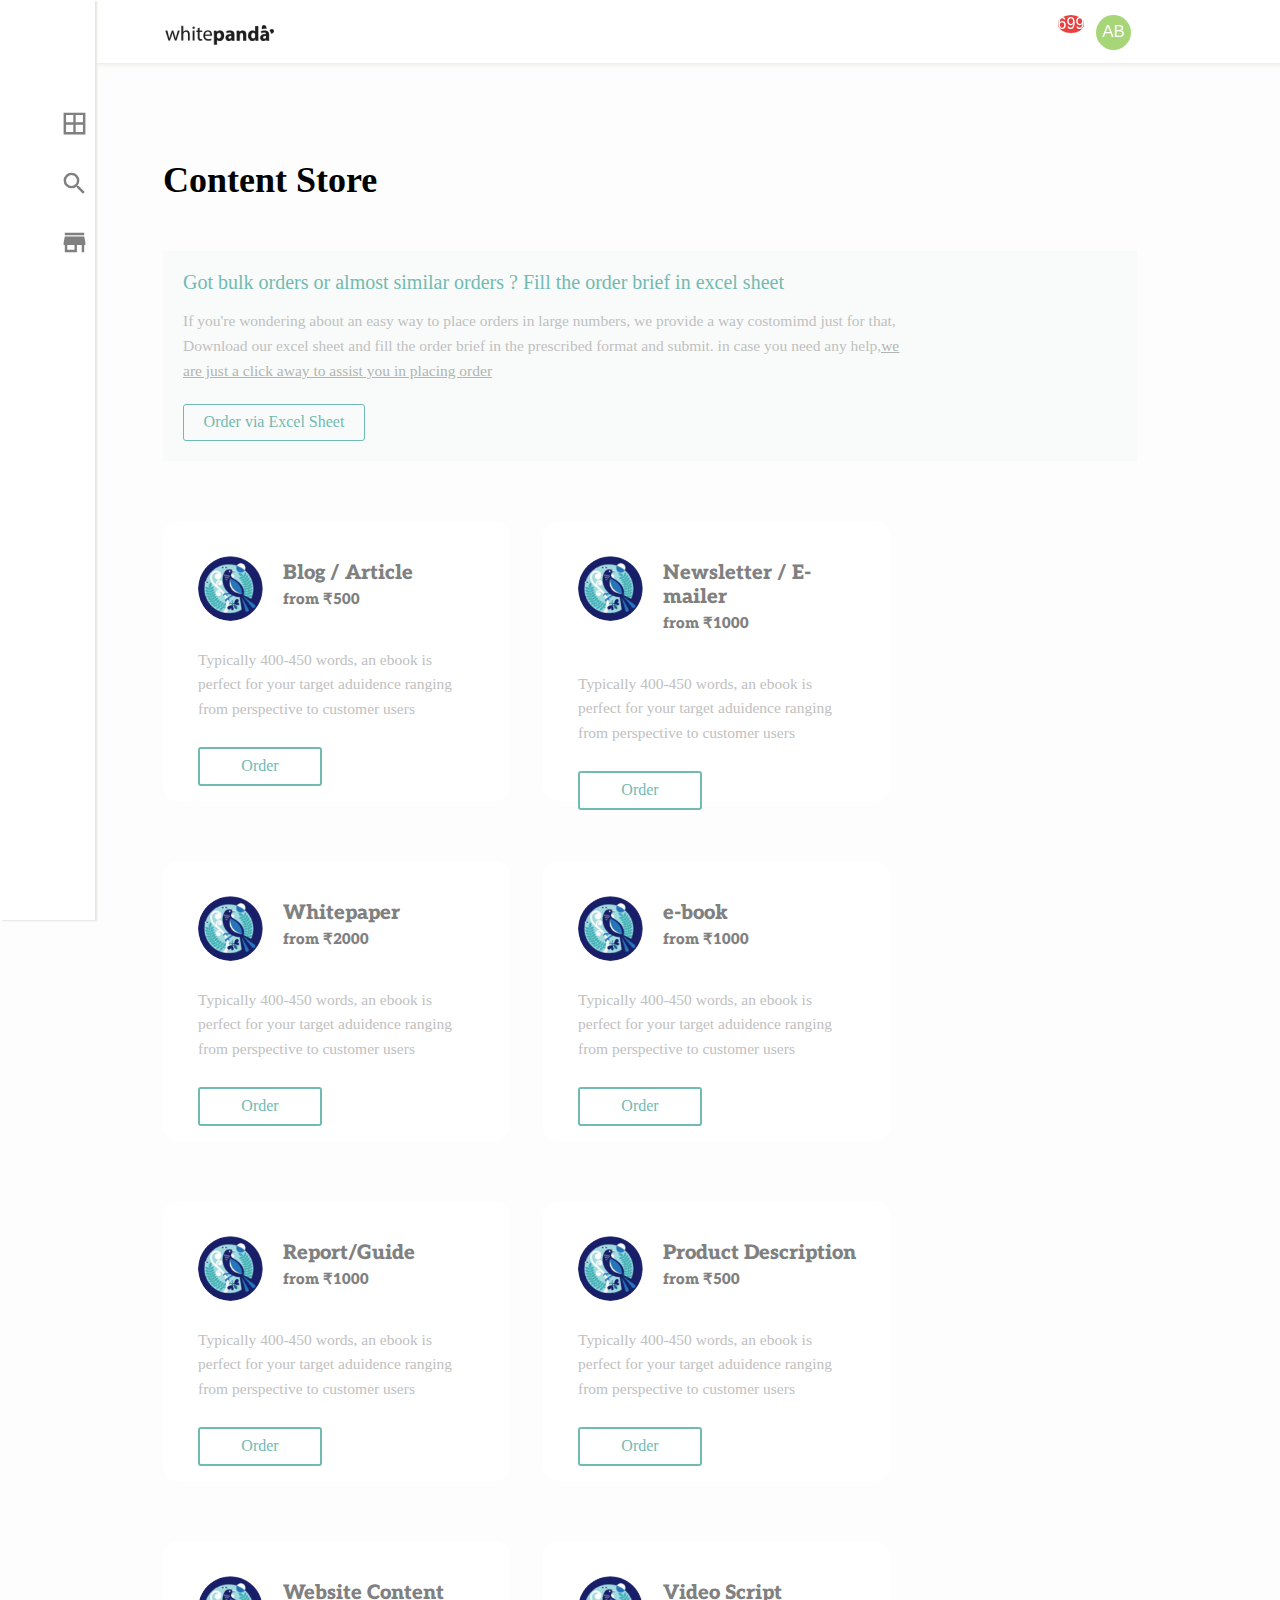
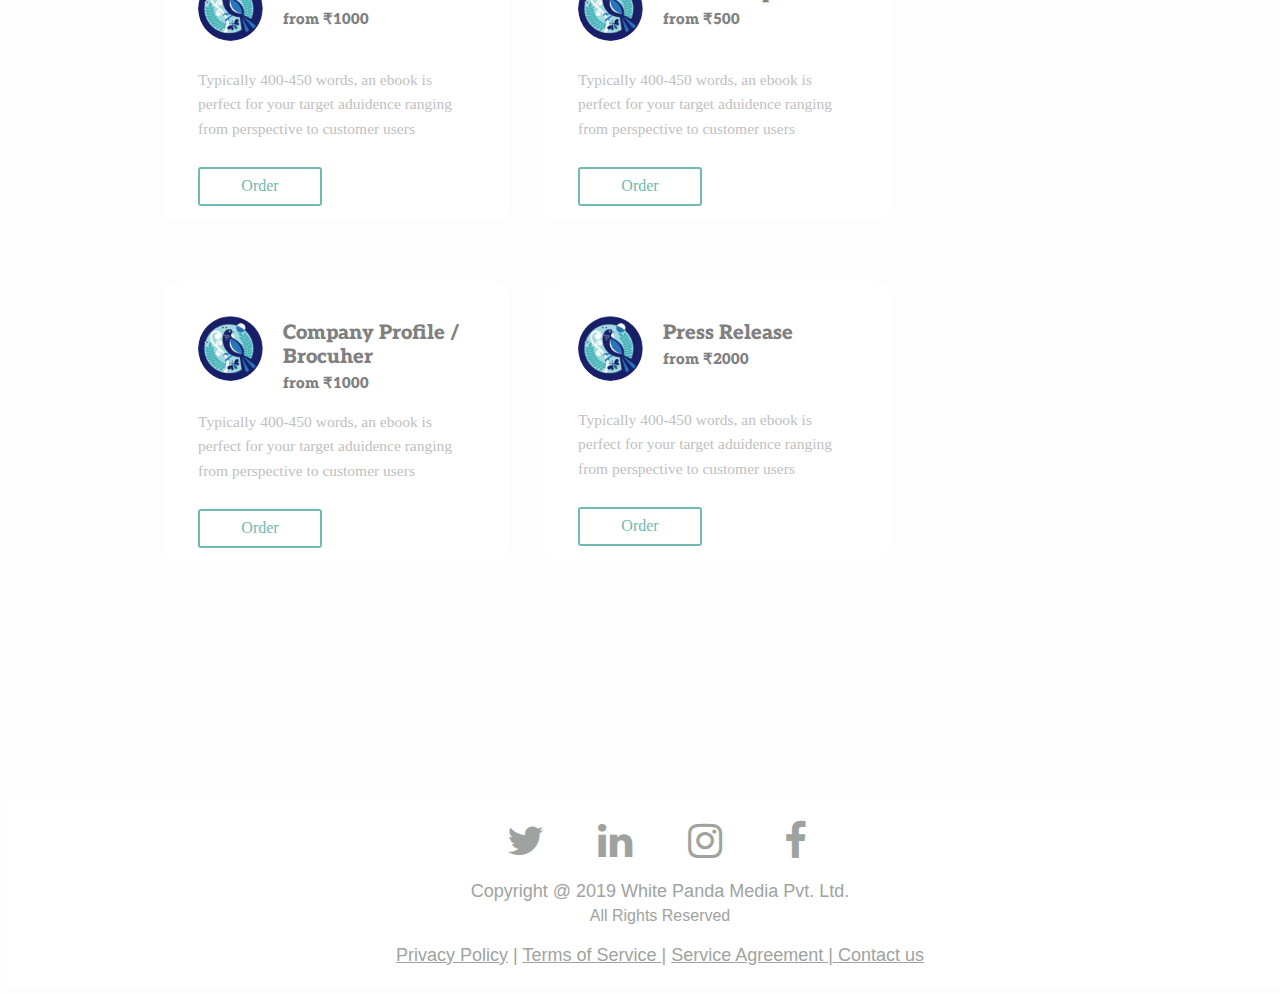
<file: index.html>
<!DOCTYPE html>
<html>
<head>

  <title>Task-Whitepandä</title>
  <link rel="stylesheet" type="text/css" href="css/task.css">
  <link href='https://fonts.googleapis.com/css?family=Antic Didone' rel='stylesheet'>
  <link href='https://fonts.googleapis.com/css?family=Rosarivo' rel='stylesheet'>
<link href='https://fonts.googleapis.com/css?family=Abhaya Libre' rel='stylesheet'>
<link rel="stylesheet" href="https://cdn.materialdesignicons.com/4.4.95/css/materialdesignicons.min.css">
<link href='https://fonts.googleapis.com/css?family=Aleo' rel='stylesheet'>
<link rel="stylesheet" href="https://cdnjs.cloudflare.com/ajax/libs/font-awesome/4.7.0/css/font-awesome.min.css">

  <link rel="stylesheet" href="https://fonts.googleapis.com/icon?family=Material+Icons">
<meta name="viewport" content="width=device-width, initial-scale=1.0">

#FDFDFD
</head>
<body style="background-color: #FDFDFD">
  <div class="sidenav">
  <a href="#about"></a>
  <a href="#about"></a>

  <a class="material-icons"style="font-size:29px; ">border_all</a>
  <a class="material-icons"style="font-size:29px; ">search</a>
  <a class="material-icons"style="font-size:29px;">storefront</a>
  </div>
  <div id="navbar">
    <div style="float: left; margin-left: 127px;"><img src="resources/logo.png"></div>
    <div style="margin-left: 81%;position: relative; margin-top: 15px;padding-right: 20px; "><a class="mdi mdi-bell-outline"style="font-size:39px; color: grey; "> </a></div><span class="badge">699</span>
    <div style="margin-top: 15px;margin-left: 85%;position: relative;padding-right: 20px; "><a style="color: white; text-align:center; font-size: 39 "> <span class="dot"><div style="margin-top: 7px;">AB</div>   
</a></div>

</a></div>

  </div>
  <h1 style="align-content: center;">Content Store
    <div id="box">
      <h2>Got bulk orders or almost similar orders ? Fill the order brief in excel sheet</h2>
      <h3>If you're wondering about an easy way to place orders in large numbers, we provide a way costomimd just for that,<br> Download our excel sheet and fill the order brief in the prescribed format and submit. in case you need any help,<a href=""><u style="color:#b1b5b0;">we<br> are just a click away to assist you in placing order</u></a></h3>
      <div id="small_box">
        <h2 style="font-size: 16px;"><center >Order via Excel Sheet</center></h2>
      </div>

    </div>
  <div class="column">
    <div class="cards">
      <img src="resources/bird.png" alt="Avatar" style="width:65px; border-radius: 50%; float: left;"><div class="overlay"></div> <div id="card_heading" style="font-weight: 900;">Blog / Article<br><div id="card_subheading">from ₹500</div></div>
      <h3 style="margin-top: 40px; margin-left: 15px;">Typically 400-450 words, an ebook is<br> perfect for your target aduidence ranging <br>from perspective to customer users</h3>
      <div id="card_box">
        <h2 style="font-size: 16px;"><center>Order</center></h2>
      </div>

       </div>
    </div>
  <div class="column">
    <div class="cards">
      <img src="resources/bird.png" alt="Avatar" style="width:65px; border-radius: 50%; float: left;"><div class="overlay"></div> <div id="card_heading" style="font-weight: 900;">Newsletter / E-mailer<br><div id="card_subheading">from ₹1000</div></div>
      <h3 style="margin-top: 40px; margin-left: 15px;">Typically 400-450 words, an ebook is<br> perfect for your target aduidence ranging <br>from perspective to customer users</h3>
      <div id="card_box">
        <h2 style="font-size: 16px;"><center>Order</center></h2>
      </div>

       </div>
    </div>
  <div class="column">
    <div class="cards">
      <img src="resources/bird.png" alt="Avatar" style="width:65px; border-radius: 50%; float: left;"><div class="overlay"></div> <div id="card_heading" style="font-weight: 900;">Whitepaper<br><div id="card_subheading">from ₹2000</div></div>
      <h3 style="margin-top: 40px; margin-left: 15px;">Typically 400-450 words, an ebook is<br> perfect for your target aduidence ranging <br>from perspective to customer users</h3>
      <div id="card_box">
        <h2 style="font-size: 16px;"><center>Order</center></h2>
      </div>

       </div>
    </div>
</div>
  <div class="column">
    <div class="cards">
      <img src="resources/bird.png" alt="Avatar" style="width:65px; border-radius: 50%; float: left;"><div class="overlay"></div> <div id="card_heading" style="font-weight: 900;">e-book<br><div id="card_subheading">from ₹1000</div></div>
      <h3 style="margin-top: 40px; margin-left: 15px;">Typically 400-450 words, an ebook is<br> perfect for your target aduidence ranging <br>from perspective to customer users</h2>
      <div id="card_box">
        <h2 style="font-size: 16px;"><center>Order</center></h2>
      </div>

       </div>
    </div>
  <div class="column">
    <div class="cards">
      <img src="resources/bird.png" alt="Avatar" style="width:65px; border-radius: 50%; float: left;"><div class="overlay"></div> <div id="card_heading" style="font-weight: 900;">Report/Guide<br><div id="card_subheading">from ₹1000</div></div>
      <h3 style="margin-top: 40px; margin-left: 15px;">Typically 400-450 words, an ebook is<br> perfect for your target aduidence ranging <br>from perspective to customer users</h3>
      <div id="card_box">
        <h2 style="font-size: 16px;"><center>Order</center></h2>
      </div>

       </div>
    </div>
  <div class="column">
    <div class="cards">
      <img src="resources/bird.png" alt="Avatar" style="width:65px; border-radius: 50%; float: left;"> <div class="overlay"></div><div id="card_heading" style="font-weight: 900;">Product Description<br><div id="card_subheading">from ₹500</div></div>
      <h3 style="margin-top: 40px; margin-left: 15px;">Typically 400-450 words, an ebook is<br> perfect for your target aduidence ranging <br>from perspective to customer users</h3>
      <div id="card_box">
        <h2 style="font-size: 16px;"><center>Order</center></h2>
      </div>

       </div>
    </div>
</div>
  
  <div class="column">
    <div class="cards">
      <img src="resources/bird.png" alt="Avatar" style="width:65px; border-radius: 50%; float: left;"><div class="overlay"></div> <div id="card_heading" style="font-weight: 900;">Website Content<br><div id="card_subheading">from ₹1000</div></div>
      <h3 style="margin-top: 40px; margin-left: 15px;">Typically 400-450 words, an ebook is<br> perfect for your target aduidence ranging <br>from perspective to customer users</h3>
      <div id="card_box">
        <h2 style="font-size: 16px;"><center>Order</center></h2>
      </div>

       </div>
    </div>
  <div class="column">
    <div class="cards">
      <img src="resources/bird.png" alt="Avatar" style="width:65px; border-radius: 50%; float: left;"><div class="overlay"></div> <div id="card_heading" style="font-weight: 900;">Video Script<br><div id="card_subheading">from ₹500</div></div>
      <h3 style="margin-top: 40px; margin-left: 15px;">Typically 400-450 words, an ebook is<br> perfect for your target aduidence ranging <br>from perspective to customer users</h3>
      <div id="card_box">
        <h2 style="font-size: 16px;"><center>Order</center></h2>
      </div>

       </div>
    </div>
  <div class="column">
    <div class="cards">
      <img src="resources/bird.png" alt="Avatar" style="width:65px; border-radius: 50%; float: left;"><div class="overlay"></div> <div id="card_heading" style="font-weight: 900;">Company Profile / Brocuher<br><div id="card_subheading">from ₹1000</div></div>
      <h3 style="margin-top: 18px; margin-left: 15px;">Typically 400-450 words, an ebook is<br> perfect for your target aduidence ranging <br>from perspective to customer users</h3>
      <div id="card_box">
        <h2 style="font-size: 16px;"><center>Order</center></h2>
      </div>

       </div>
    </div>
    <div class="column">
    <div class="cards">
      <img src="resources/bird.png" alt="Avatar" style="width:65px; border-radius: 50%; float: left;"><div class="overlay"></div> <div id="card_heading" style="font-weight: 900;">Press Release<br><div id="card_subheading">from ₹2000</div></div>
      <h3 style="margin-top: 40px; margin-left: 15px;">Typically 400-450 words, an ebook is<br> perfect for your target aduidence ranging <br>from perspective to customer users</h3>
      <div id="card_box">
        <h2 style="font-size: 16px;"><center>Order</center></h2>
      </div>

       </div>
    </div>
</div>
<div class="row">

    </div>

</div>
  </h1>
  <center><div id="footer"><i class="fa fa-twitter" style="font-size:40px;padding-right: 40px;;padding-bottom: 20px;"></i><i class="fa fa-linkedin" style="font-size:40px;padding-right: 40px;;padding-bottom: 20px;"></i><i class="fa fa-instagram" style="font-size:40px;padding-right: 40px;;padding-bottom: 20px;"></i><i class="fa fa-facebook-f" style="font-size:40px;padding-bottom: 20px;"></i><br><div style="font-size: 18px;">Copyright @ 2019 White Panda Media Pvt. Ltd.</div><div style="padding-top: 5px">All Rights Reserved</div><div style="padding-top: 20px; font-size: 18px"><u>Privacy Policy</u> | <u>Terms of Service </u>| <u>Service Agreement </u>|<u> Contact us </u></div></center>

</body>
</html>
</file>
<file: css/task.css>
body {
  font-family: "Lato", sans-serif;
}

.sidenav {
  height: 100%;
  width: 95px;
  position: fixed;
  z-index: 1;
  top: 0;
  left: 0;
  background-color: #FFFFFF;
  box-shadow: 2px 1px 1.5px #e5e6e1;

  overflow-x: hidden;
  padding-top: 20px;

}

.sidenav a {
  margin-top: 22.25px;
  padding: 5px 8px 3.5px 60px;
  text-decoration: none;
  font-size: 25px;
  color: grey;
  display: block;
}

.sidenav a:hover {
  color: #65bf7e;
  border-right: 3px solid #71BAB1;

}
#navbar {
  background-color: #FFFFFF;
  box-shadow: 1px 1px 5px #e5e6e1;
  overflow: auto;
  position: fixed;
  top: 0;
  width: 100%;
  height: 63px;
  display: block;
  transition: top 0.3s;
}

#navbar a {
  float: left;
  display: block;
  color: #f2f2f2;
  text-align: center;
  padding: 0px;
  text-decoration: none;
  font-size: 17px;
}
h1 {
    padding: 109px 10px 190px 155px;
    font-family: 'Calibri Light';font-size: 36px;
    font-weight: 900;

}
h2 {
    font-family: 'Calibri';font-size: 22px;
    font-weight: normal;
    color: #71BAB1;
    font-size: 20px;
    margin: 0px;
    padding-top: 0px;
}
a:visited {
  color: grey;
  background-color: transparent;
  text-decoration: none;
}

h3 {

    font-family: 'Calibri Light';
    font-weight: normal;
    color: #c0c0c0;
    line-height: 1.6;

    font-size: 15.5px;
    margin-top: 15px;
    padding-top: 0px;
}
#box {
  margin-top: 50px;
  background-color: #F9FBFA;
  width: 1065;
  width: 85%;
  height: 160;
  height: 20%;
  padding: 20px;
}
#small_box {
  margin-top: 20px;
  border-radius: 3px;
  border: 1px solid #71BAB1;
  padding-top: 8px;
  padding-bottom: 13px; 
  width: 180px;
  height: 14px;  
}

.cards {
  margin-top: 0px;
  background-color: white;
  width: 307px;
  height: 240px;
  padding: 20px;
  margin: 0px;
  border-radius: 5%;


}
.cards:hover img{
}
.cards:hover #card_heading {
  color: #71BAB1;
}

.cards:hover #card_subheading {
  color: grey;
}
.cards:hover .overlay {
  opacity: 1;
}


.column {
  margin-top:60px;
  float: left;
  width: 330px;
  padding-right: 0px;
  margin-right:  50px;
  margin-bottom: 0px;
  box-shadow: 0px 0px 0px #e5e6e1;

}
.column:hover{
    transform: scale(1.05);
    box-shadow: 10px 10px 40px 2px #e5e6e1;
    


}

/* Clearfix (clear floats) */
.row::after {
  content: "";
  clear: both;
  display: table;
}
img{
    display: block;
    margin-left: 15px;
    margin-top: 15px;
    

}
img:hover {
    webkit-filter: blur(4px); /* Chrome, Safari, Opera */
    filter: blur(4px);
    font-color: #71BAB1;

}
#card_heading {
  font-family: "Aleo";
  color:grey;
  font-size: 20px;
  font-weight: lighter;
  margin-top: 20px;
  margin-left: 100px;
}
#card_subheading {
  font-size: 15px;
  margin-top: 5px;
  font-color:grey;
}
#card_box {
  margin-top: 25px;
  margin-left: 15px;
  border-radius: 3px;
  border: 2px solid #71BAB1;
  padding-top: 8px;
  padding-bottom: 13px; 
  width: 120px;
  height: 14px;  
}
.dot {
  height: 35px;
  width: 35px;
  background-color: #a6d678;
  border-radius: 50%;
  display: inline-block;
}
.icon-wrapper{
    position:relative;
    float:left;
}

*.icon-blue {color: #0088cc}
*.icon-grey {color: grey}
i {   
    width:50px;
    text-align:center;
    vertical-align:middle;
}
.badge{
    background: #e7413f;
    color: white;
    width: 30;
    height: 30;
    margin: 0;
    font-size: 16px;
    border-radius: 100%;
    position:absolute;
    top:15px;
    left: 82%;
    padding:-2px;
}
.overlay {
  display: block;
  position: fixed;
  margin-left: 15px;
  margin-top: 15px;
  height: 24%;
  width: 20%;
  opacity: 0;
  border-radius: 50%;
  transition: 0s hover;
  background-color:#71BAB1 ;
}
#footer {
  margin-top: 50px;
  background-color: white;
  width: 1065;
  width: 100%;
  padding: 20px;
  color: #9ea3a0;
}

/* For mobile phones: */
[class*="col-"] {
  width: 100%;
}

@media only screen and (min-width: 600px) {
  /* For tablets: */
  .col-s-1 {width: 8.33%;}
  .col-s-2 {width: 16.66%;}
  .col-s-3 {width: 25%;}
  .col-s-4 {width: 33.33%;}
  .col-s-5 {width: 41.66%;}
  .col-s-6 {width: 50%;}
  .col-s-7 {width: 58.33%;}
  .col-s-8 {width: 66.66%;}
  .col-s-9 {width: 75%;}
  .col-s-10 {width: 83.33%;}
  .col-s-11 {width: 91.66%;}
  .col-s-12 {width: 100%;}
}
@media only screen and (min-width: 768px) {
  /* For desktop: */
  .col-1 {width: 8.33%;}
  .col-2 {width: 16.66%;}
  .col-3 {width: 25%;}
  .col-4 {width: 33.33%;}
  .col-5 {width: 41.66%;}
  .col-6 {width: 50%;}
  .col-7 {width: 58.33%;}
  .col-8 {width: 66.66%;}
  .col-9 {width: 75%;}
  .col-10 {width: 83.33%;}
  .col-11 {width: 91.66%;}
  .col-12 {width: 100%;}
}
</file>
